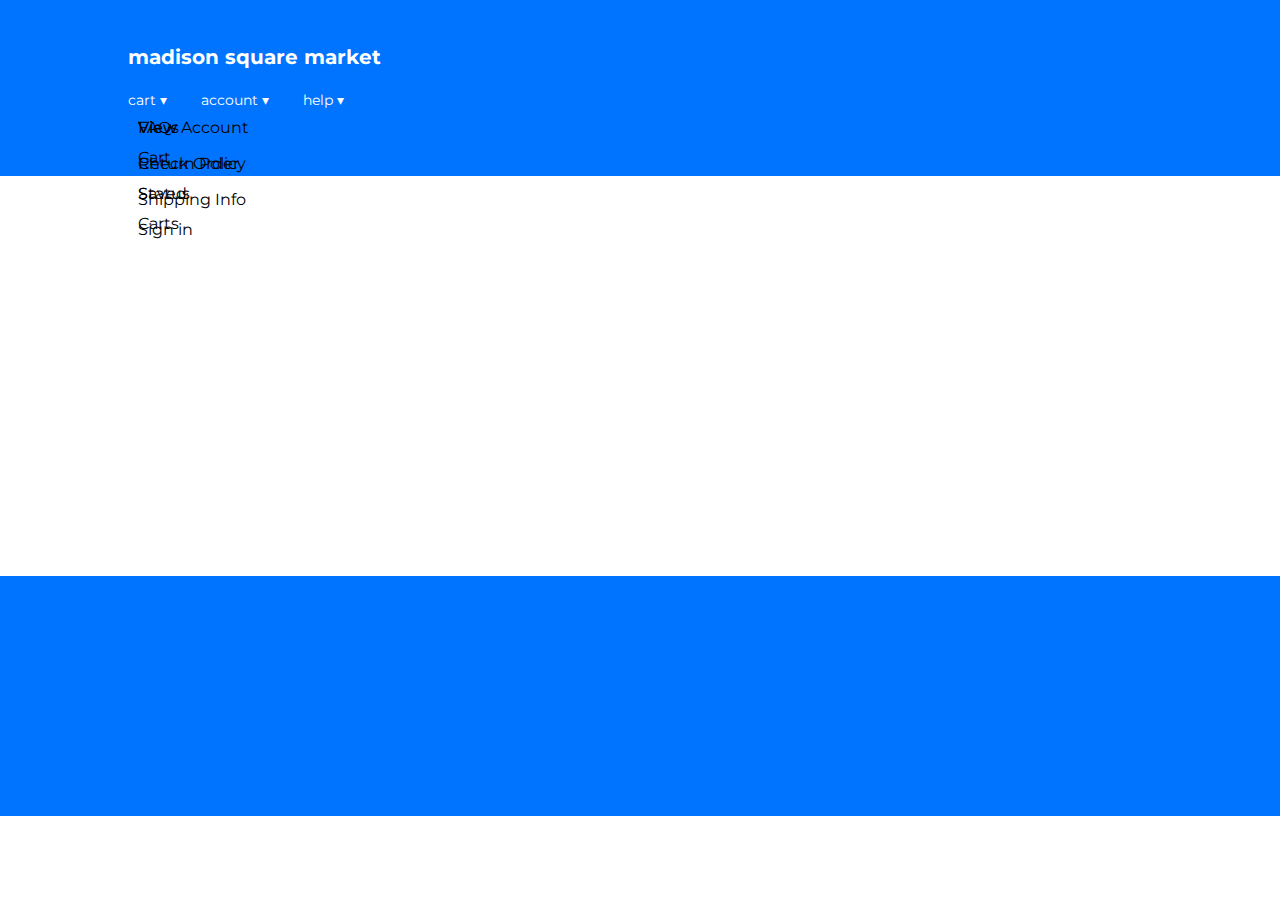
<file: DropDownJquery/index.html>
<!doctype html>
<html>

  <head>
    <link rel="stylesheet" href="https://content.codecademy.com/projects/bootstrap.min.css">
    <link href='https://fonts.googleapis.com/css?family=Montserrat:400,700' rel='stylesheet' type='text/css'>
    <link rel='stylesheet' href='styles.css'/>
  </head>

  <body>
    <div class="header">
      <div class="container">
        <div class="row">
          <div class="col-md-4">
            <h1>madison square market</h1>
          </div>
          <div class="pull-right">

            <ul>

              <li class="dropdown" id="cart">
                <h3>cart &#x25BE;</h3>
                <ul class="dropdown-menu" id="cartMenu">
                  <li>View Cart</li>
                  <li>Saved Carts</li>
                </ul>
              </li>

              <li class="dropdown"  id="account">
                <h3>account &#x25BE;</h3>
                <ul class="dropdown-menu" id="accountMenu">
                  <li>View Account</li>
                  <li>Check Order Status</li>
                  <li>Sign in</li>
                </ul>
              </li>

              <li class="dropdown"  id="help">
                <h3>help &#x25BE;</h3>
                <ul class="dropdown-menu" id="helpMenu">
                  <li>FAQs</li>
                  <li>Return Policy</li>
                  <li>Shipping Info</li>
                </ul>
              </li> 

            </ul>

          </div>
        </div>
      </div>
    </div>

    <div class="main"></div>
    <div class="footer"></div>

    <script src="https://content.codecademy.com/projects/jquery.min.js"></script>
    <script src='main.js'></script>
  </body>
</html>
</file>
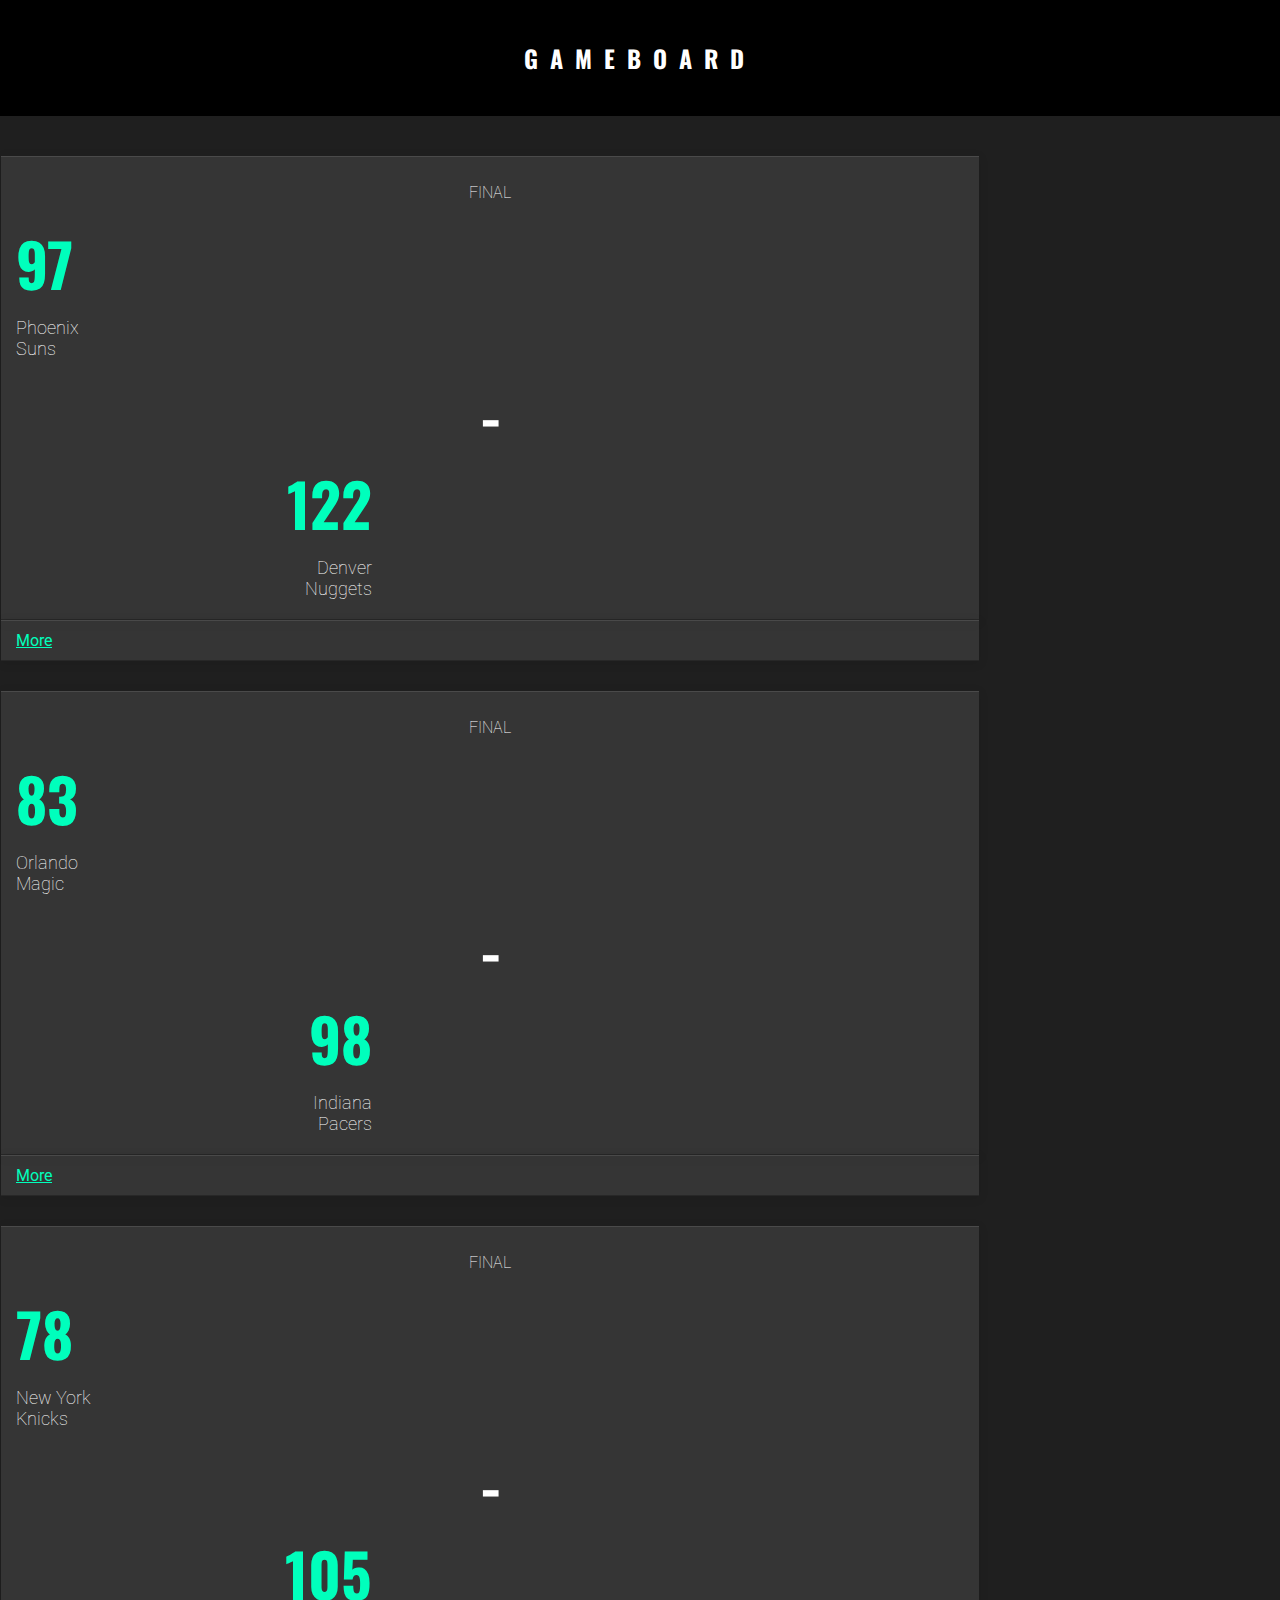
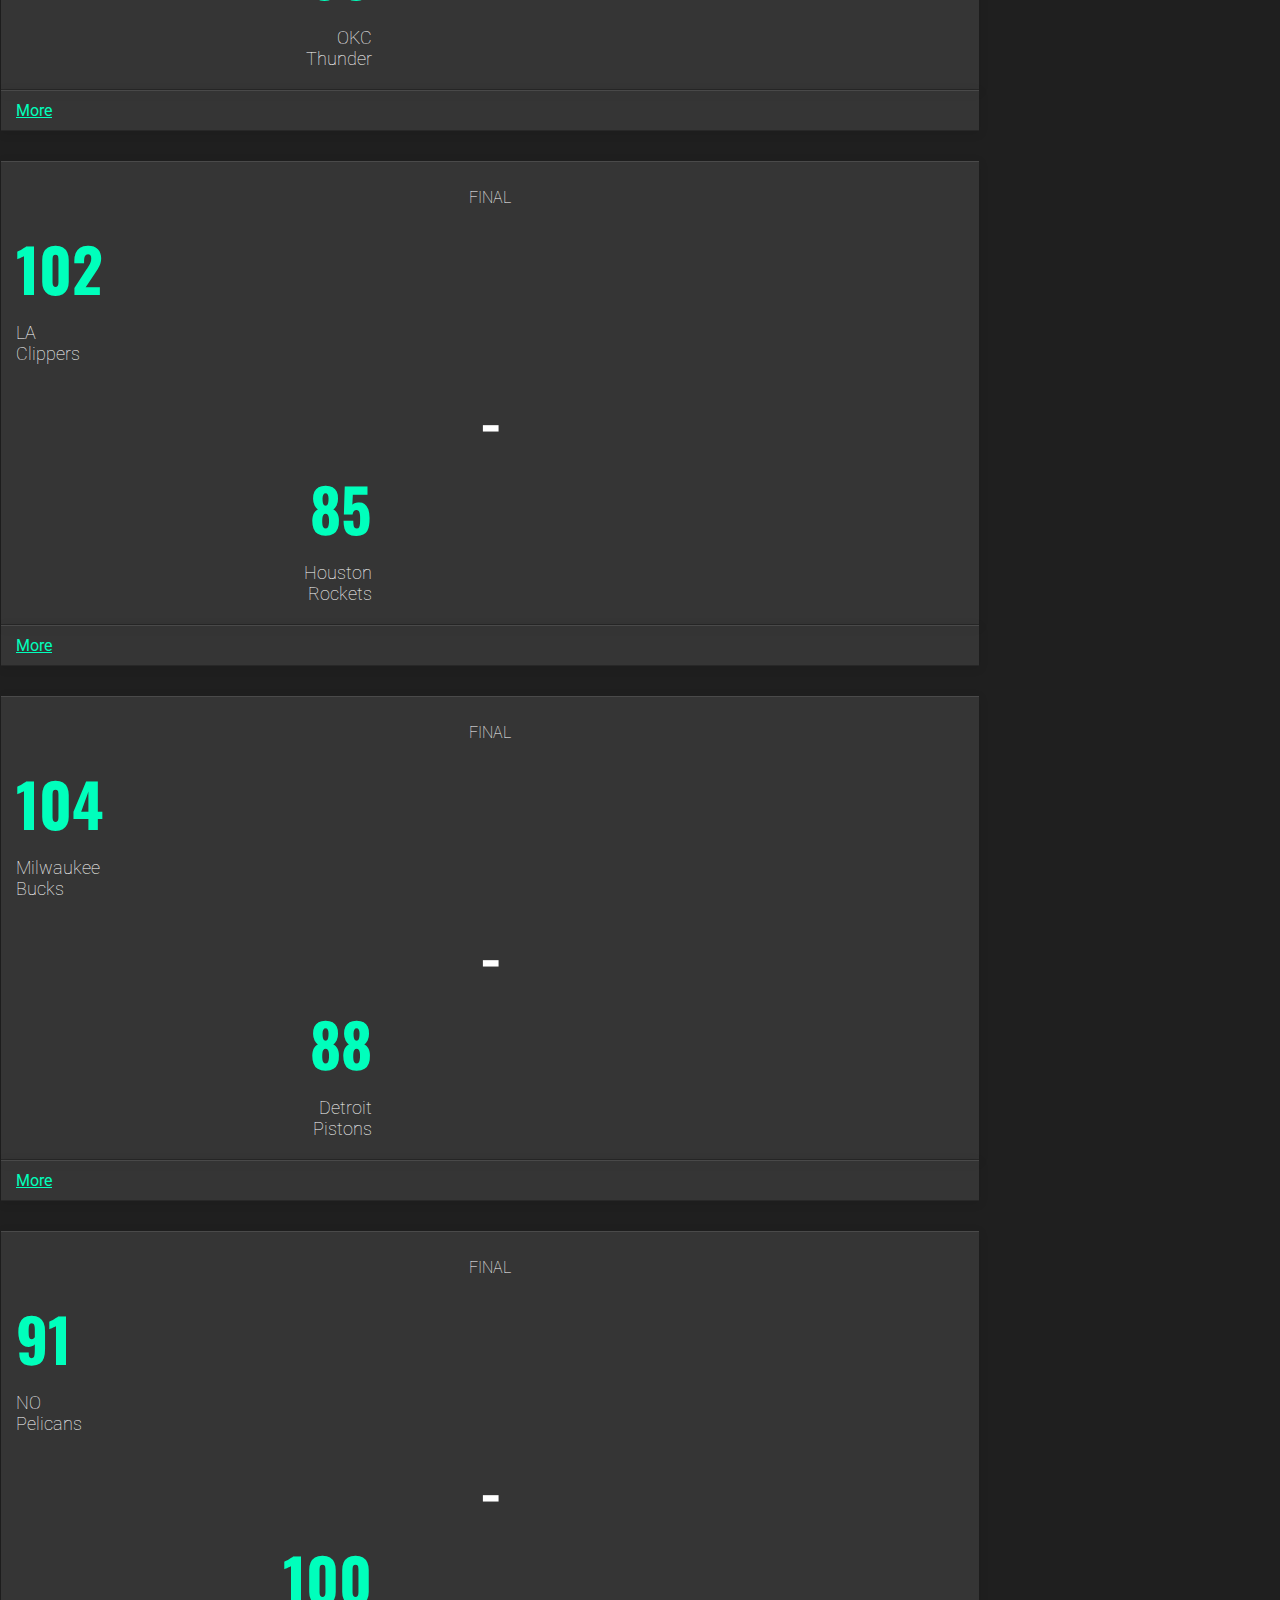
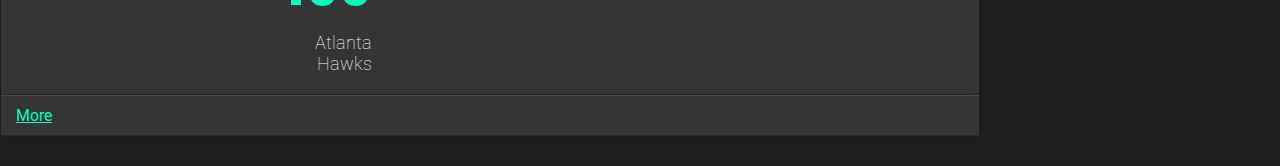
<file: Gameboard/index.html>
<!doctype html>
<html>
  <head>
    <link href='https://fonts.googleapis.com/css?family=Roboto:400,100,300' rel='stylesheet' type='text/css'>
    <link href='https://fonts.googleapis.com/css?family=Oswald' rel='stylesheet' type='text/css'>
    <link href="https://content.codecademy.com/projects/bootstrap.min.css" rel="stylesheet">
  <link rel='stylesheet' href='styles.css'/>
  </head>
  <body>
        <div class="header">
      <h1 class="logo">GameBoard</h1>
    </div>

    <div class="main">
      <div class="container">
        <div class="row">
          <div class="col-sm-4">
            <div class="row scorecard">
              <p>Final</p>
              <div class="visitor col-xs-4">
                <h2>97</h2>
                <h3>Phoenix<br/>
                Suns</h3>
              </div>
              <div class="dash col-xs-3">
                <h2>-</h2>
              </div>
              <div class="home col-xs-4">
                <h2>122</h2>
                <h3>Denver<br/>
                Nuggets</h3>
              </div>
            </div>
            <div class="row more"> 
              <div class="more-btn-container">
                <a class="more-btn" href="#">More</a>
                <ul class="more-menu">
                  <li>Stats</li>
                  <li class="share">Share</li>
                  <li class="share-menu">
                    <span>Facebook</span>
                    <span>Google+</span>
                    <span>Twitter</span>
                  </li>
                </ul>
              </div>
              <div class="bell">
                <span class="notification glyphicon glyphicon-bell"></span>
              </div>
            </div>
          </div>

          <div class="col-sm-4">
            <div class="row scorecard">
              <p>Final</p>
              <div class="visitor col-xs-4">
                <h2>83</h2>
                <h3>Orlando<br/>
                Magic</h3>
              </div>
              <div class="dash col-xs-3">
                <h2>-</h2>
              </div>
              <div class="home col-xs-4">
                <h2>98</h2>
                <h3>Indiana<br/>
                Pacers</h3>
              </div>
            </div>
            <div class="row more">
              <div class="more-btn-container">
                <a class="more-btn" href="#">More</a>
                <ul class="more-menu">
                  <li>Stats</li>
                  <li class="share">Share</li>
                  <li class="share-menu">
                    <span>Facebook</span>
                    <span>Google+</span>
                    <span>Twitter</span>
                  </li>
                </ul>
              </div>
              <div class="bell">
                <span class="notification glyphicon glyphicon-bell"></span>
              </div>
            </div>
          </div>

          <div class="col-sm-4">
            <div class="row scorecard">
              <p>Final</p>
              <div class="visitor col-xs-4">
                <h2>78</h2>
                <h3>New York<br/>
                Knicks</h3>
              </div>
              <div class="dash col-xs-3">
                <h2>-</h2>
              </div>
              <div class="home col-xs-4">
                <h2>105</h2>
                <h3>OKC<br/>
                Thunder</h3>
              </div>
            </div>
            <div class="row more">
              <div class="more-btn-container">
                <a class="more-btn" href="#">More</a>
                <ul class="more-menu">
                  <li>Stats</li>
                  <li class="share">Share</li>
                  <li class="share-menu">
                    <span>Facebook</span>
                    <span>Google+</span>
                    <span>Twitter</span>
                  </li>
                </ul>
              </div>
              <div class="bell">
                <span class="notification glyphicon glyphicon-bell"></span>
              </div>
            </div>
          </div>
        </div>


        <div class="row">
          <div class="col-sm-4">
            <div class="row scorecard">
              <p>Final</p>
              <div class="visitor col-xs-4">
                <h2>102</h2>
                <h3>LA<br/>
                Clippers</h3>
              </div>
              <div class="dash col-xs-3">
                <h2>-</h2>
              </div>
              <div class="home col-xs-4">
                <h2>85</h2>
                <h3>Houston<br/>
                Rockets</h3>
              </div>
            </div>
            <div class="row more">
              <div class="more-btn-container">
                <a class="more-btn" href="#">More</a>
                <ul class="more-menu">
                  <li>Stats</li>
                  <li class="share">Share</li>
                  <li class="share-menu">
                    <span>Facebook</span>
                    <span>Google+</span>
                    <span>Twitter</span>
                  </li>
                </ul>
              </div>
              <div class="bell">
                <span class="notification glyphicon glyphicon-bell"></span>
              </div>
            </div>
          </div>

          <div class="col-sm-4">
            <div class="row scorecard">
              <p>Final</p>
              <div class="visitor col-xs-4">
                <h2>104</h2>
                <h3>Milwaukee <br/>
                Bucks</h3>
              </div>
              <div class="dash col-xs-3">
                <h2>-</h2>
              </div>
              <div class="home col-xs-4">
                <h2>88</h2>
                <h3>Detroit<br/>
                Pistons</h3>
              </div>
            </div>
            <div class="row more">
              <div class="more-btn-container">
                <a class="more-btn" href="#">More</a>
                <ul class="more-menu">
                  <li>Stats</li>
                  <li class="share">Share</li>
                  <li class="share-menu">
                    <span>Facebook</span>
                    <span>Google+</span>
                    <span>Twitter</span>
                  </li>
                </ul>
              </div>
              <div class="bell">
                <span class="notification glyphicon glyphicon-bell"></span>
              </div>
            </div>
          </div>

          <div class="col-sm-4">
            <div class="row scorecard">
              <p>Final</p>
              <div class="visitor col-xs-4">
                <h2>91</h2>
                <h3>NO<br/>
                Pelicans</h3>
              </div>
              <div class="dash col-xs-3">
                <h2>-</h2>
              </div>
              <div class="home col-xs-4">
                <h2>100</h2>
                <h3>Atlanta<br/>
                Hawks</h3>
              </div>
            </div>
            <div class="row more">
              <div class="more-btn-container">
                <a class="more-btn" href="#">More</a>
                <ul class="more-menu">
                  <li>Stats</li>
                  <li class="share">Share</li>
                  <li class="share-menu">
                    <span>Facebook</span>
                    <span>Google+</span>
                    <span>Twitter</span>
                  </li>
                </ul>
              </div>
              <div class="bell">
                <span class="notification glyphicon glyphicon-bell"></span>
              </div>
            </div>
          </div>
        </div>

      </div>
    </div>
    
    <script src="https://content.codecademy.com/projects/jquery.min.js"></script>
    <script src='script.js'></script>
  </body>
</html>
</file>
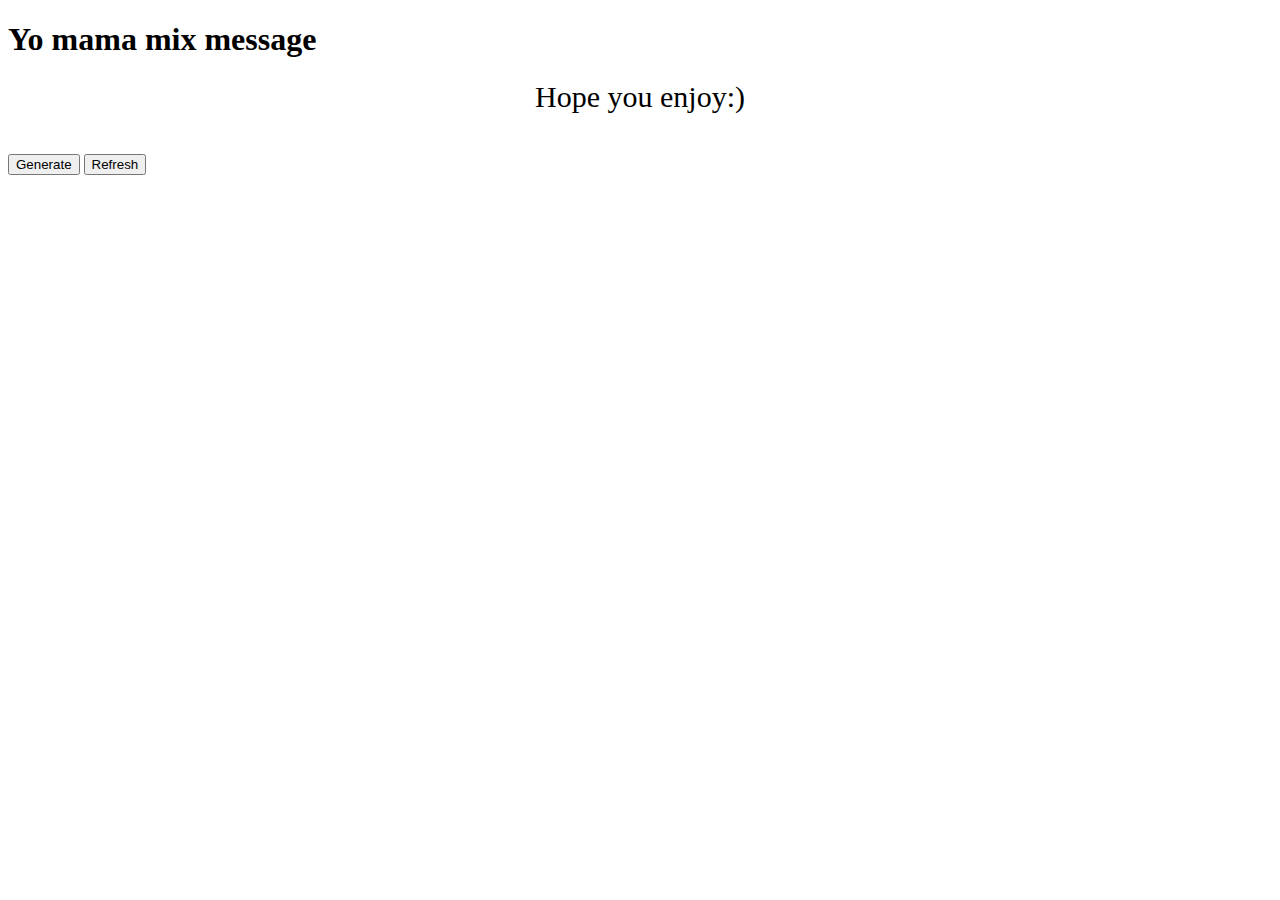
<file: MessageGenerator/index.html>
<!DOCTYPE html>
<html lang="en">
<head>
    <meta charset="UTF-8">
    <meta http-equiv="X-UA-Compatible" content="IE=edge">
    <meta name="viewport" content="width=device-width, initial-scale=1.0">
    <link href="styles.css" rel="stylesheet">
    <title>Yo mama mix message</title>
</head>
<body>
    <header>
        <h1>Yo mama mix message</h1>
    </header>   
    <div class="preview">Hope you enjoy:)</div>
    <button class="btn">Generate</button>
    <button class="refresh">Refresh</button>
    <script src="https://code.jquery.com/jquery-3.2.1.min.js"
    integrity="sha256-hwg4gsxgFZhOsEEamdOYGBf13FyQuiTwlAQgxVSNgt4="
    crossorigin="anonymous">
</script> 
<script src="main.js"></script>
</body>
</html>
</file>
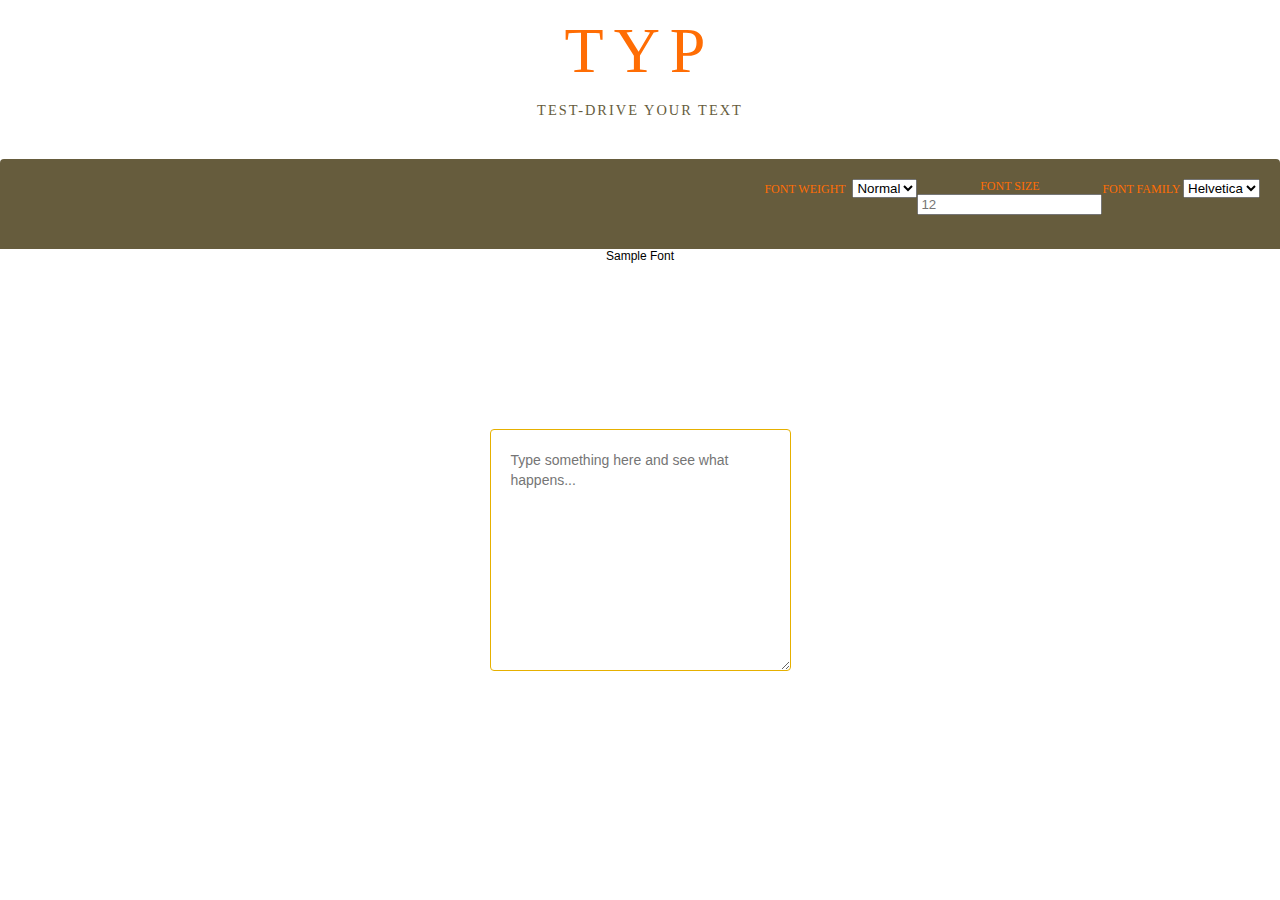
<file: WebSafeFontPreview/index.html>
<!DOCTYPE html>
<html>
<head>
	<title>Typo | Test-drive your text</title>
	<script src="https://ajax.googleapis.com/ajax/libs/jquery/3.1.0/jquery.min.js"></script>
    <link href="styles.css" rel="stylesheet">
</head>
<body>
  <div class = "outer-container">
  <header>
    <h1>TYP</h1>
    <h2>Test-drive your text</h2>
  </header>
  <div class="formHolder">
    <form method="POST">
      <div class="third">
        Font Family <select name="font" id="font">
          <option value="helvetica" id="helvetica">Helvetica</option>
          <option value="times" id="times">Times</option>
          <option value="impact" id="impact">Impact</option>
          <option value="courier" id="courier">Courier</option>
          <option value="verdana" id="verdana">Verdana</option>
        </select>
      </div>
      <div class="third">
        Font Size  
        <br>
        <input type="text" placeholder="12" id="size">
      </div>
      <div class="third">
        Font Weight  <select name="weight" id="weight">
         <option value="normal">Normal</option>
         <option value="bold">Bold</option>
         <option value="bolder">Bolder</option>
         <option value="lighter">lighter</option>
       </select>
      </div>
    </form>
  </div>
  <div class="preview">Sample Font</div>
  <textarea name="text" placeholder="Type something here and see what happens..." id="text" cols="30" rows="10"></textarea>
  </div>
</body>
<script src="main.js"></script>
</html>
</file>
<file: DropDownJquery/styles.css>
html, body {
    margin: 0;
    padding: 0;
  }
  
  body {
    font-family: 'Montserrat', sans-serif;
  }
  
  .container {
    max-width: 1024px;
    margin: 0 auto;
  }
  
  /* Header */
  .header {
    padding: 45px 0;
    background-color: #0074ff;
  }
  
  .header ul {
    list-style: none;
    padding: 0;
  }
  
  .header li {
    display: inline;
    line-height: 30px;
  }
  
  .header li + li {
    margin-left: 30px;
  }
  
  .header h1 {
    margin: 0;
    font-size: 20px;
    color: #fff;
  }
  
  .header h3 {
    color: #fff;
    font-size: 14px;
    display: inline-block;
    margin: 0;
    font-weight: normal;
    cursor: pointer;
  }
  
  .header .dropdown {
    position: relative;
  }
  
  .header .dropdown-menu {
    position: absolute;
    top: 20px;
    border-radius: 0;
  }
  
  .header .dropdown-menu li {
    display: block;
    margin: 0;
    padding: 3px 10px;
  }
  
  /* Main */
  .main {
    background: url('https://content.codecademy.com/projects/2/madison-square-market/s1.jpg') no-repeat center center;
    background-size: cover;
    height: 400px;
    width: 100%;
  }
  
  /* Footer */
  .footer {
    background-color: #0074ff;
    padding: 20px 0;
    height: 200px;
  }
  
  
  @media (max-width: 1024px) { 
    .header h1 { 
      width: 100%; 
      text-align: center; 
    } 
  
    .pull-right { 
      float: none !important; 
      margin: 20px auto 0; 
      width: 225px;
    }
  }
</file>
<file: Gameboard/styles.css>
html, body {
    margin: 0;
    padding: 0;
  }
  
  body {
    background-color: #1f1f1f;
    color: #fff;
    font-family: 'Roboto', sans-serif;
  }
  
  .container {
    max-width: 980px;
  }
  
  .container .row .col-sm-4 {
    margin: 0 0 30px;
  }
  
  .col-xs-4 {
    width: 37.5%;
  }
  
  .col-xs-4, .col-xs-3 {
    padding: 0;
  }
  
  a, 
  li,
  .share-menu span:hover {
    color: #00ffbc;
    cursor: pointer;
  }
  
  a:hover,
  li:hover {
    color: #e2e2e2;
    text-decoration: none;
  }
  
  
  /* Header */
  .header {
    background: #000;
    margin: 0 0 40px;
  }
  
  .header h1 {
    font-family: 'Oswald', sans-serif;
    font-size: 24px;
    letter-spacing: 0.5em;
    margin: 0;
    padding: 40px 0;
    text-align: center;
    text-transform: uppercase;
  }
  
  /* Scorecard row */
  .scorecard,
  .more {
    background: rgba(255,255,255,0.1);
    border-bottom: 1px solid rgba(0,0,0,0.25);
    border-top: 1px solid rgba(255,255,255,0.1);
    box-shadow: 0 2px 10px rgba(0,0,0,0.1);
    margin: 0 1px 0;
    padding: 10px 15px;
  }
  
  .scorecard p {
    font-weight: 100;
    text-align:center;
    text-transform: uppercase;
  }
  
  .scorecard div h2 {
    color: #00ffbc;
    font-family: 'Oswald', sans-serif;
    font-size: 60px;
    margin: 0;
  }
  
  .scorecard .dash h2 {
    color: #fff;
    text-align: center;
  }
  
  .scorecard div h3 {
    font-size: 18px;
    font-weight: 100;
    margin: 10px 0;
  }
  
  .scorecard .home {
    text-align: right;
  }
  
  /* More row */
  .more {
    position: relative;
  }
  
  .more-btn-container {
    display: inline-block;
    width: 90%;
  }
  
  .more-menu {
    display: none;
    margin: 0;
    padding: 0;
  }
  
  .more-menu li {
    display: inline-block;
    font-size: 12px;
    list-style: none;
    margin: 0;
    padding: 0 12px 0 0;
  }
  
  .bell {
    cursor: pointer;
    display: inline-block;
    position: absolute;
    text-align: right;
    top: 12px;
    width: 8%;
  }
  
  li.share-menu {
    display: none;
  }
  
  .share-menu span {
    color: #fff;
    margin: 0 10px 0 0;
  }
  
  .notification.active { 
    color: #ffd400;
    text-shadow: 0 0 10px #ffd400;
  }
</file>
<file: MessageGenerator/styles.css>
.preview {
  text-align: center;
  font-size: 30px;
  background-color: #fff;
  height: 300 px;
  width: 300 px;
  margin-bottom: 40px;
}
.btn .refresh{
  height: 30px;
  width: 70px;
}
</file>
<file: WebSafeFontPreview/styles.css>
body {
    background-image: url("https://content.codecademy.com/courses/jquery/images/typetile.png");
    background-repeat: repeat;
    margin: 0;
    padding: 0;
  }
  
  .outer-container{
    width: 100%;
  }
  h1 {
    color: #FF6D04;
    font-size: 4rem;
    font-weight: 300;
    letter-spacing: 10px;
    line-height: 1rem;
    text-align: center;
  } 
  
  h2 {
    color: #665C3D;
    font-size: .9rem;
    font-weight: 100;
    letter-spacing: 2px;
    margin-bottom: 40px;
    text-transform: uppercase;
    text-align: center;
  } 
  
  header {
    text-align: center;
    font-family: "verdana";
  }
  
  .preview {
    text-align: center;
    background: white;
    font-family: Helvetica;
    font-size: 12px;
    font-weight: normal;
    margin: 0 auto 0 auto;
  
    min-height: 150px;
    padding: 30;
    word-wrap: break-word;
  }
  
  textarea {
    border-color: #E6B000;
    border-radius: 4px;
    border-style: solid;
    border-width:1px;
    display: block;
    font-family: "Helvetica-Light", "Helvetica", "Arial", Arial, sans-serif;
    font-size: 14px;
    line-height: 20px;
    margin: 30px auto 30px auto;
    padding: 20px;
  }
  
  .formHolder {
    background-color: #665C3D;
    border-radius: 4px 4px 0px 0px;
    color: #FF6D04;
    font-family: "verdana";
    font-size: 0.75rem;
    margin: 40px auto 0 auto;
    padding: 20px;
    text-transform: uppercase;
    height: 50px;
  }
  
  .form {
    display: inline;
  }
  
  .third {
    height: 100%;
    float: right;
    text-align: center;
  }
  
  input {
    display: inline;
  }
  
  #fonts, #weight {
    margin-left: 4px;
  }
</file>
